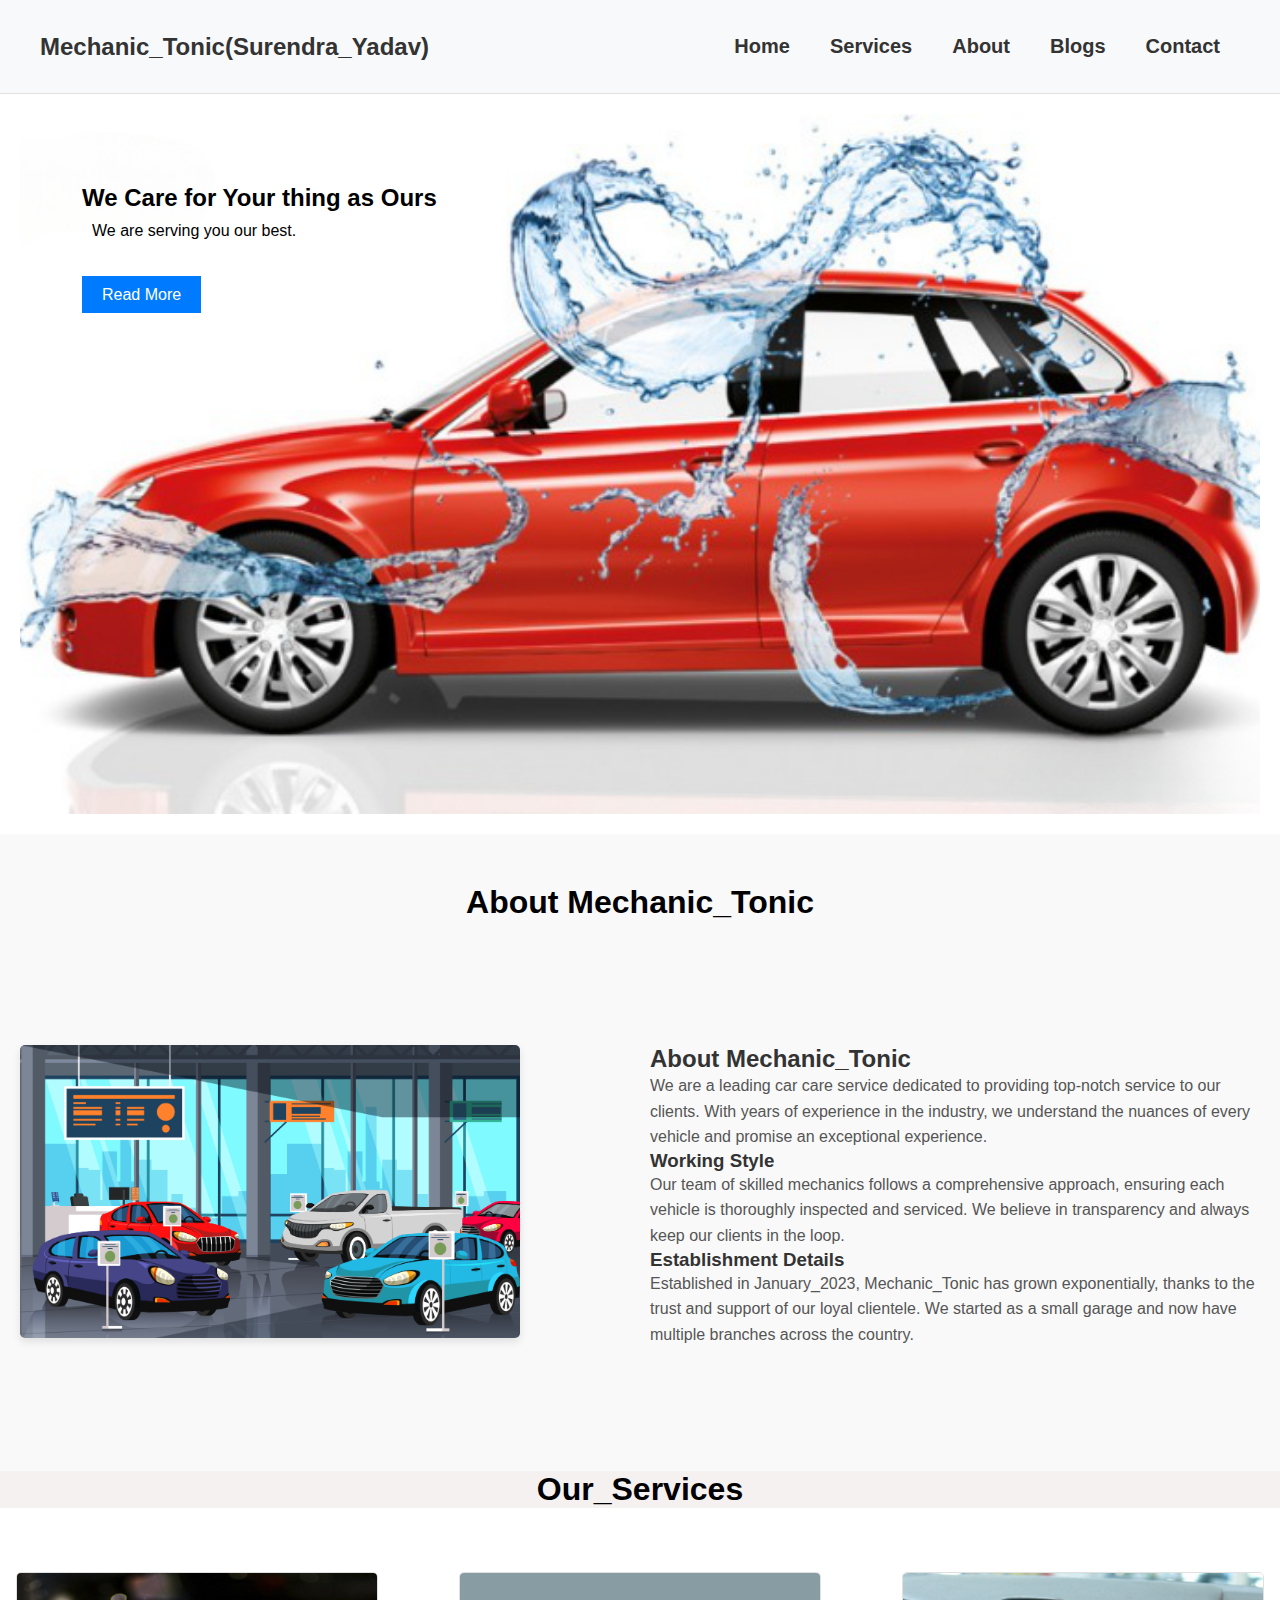
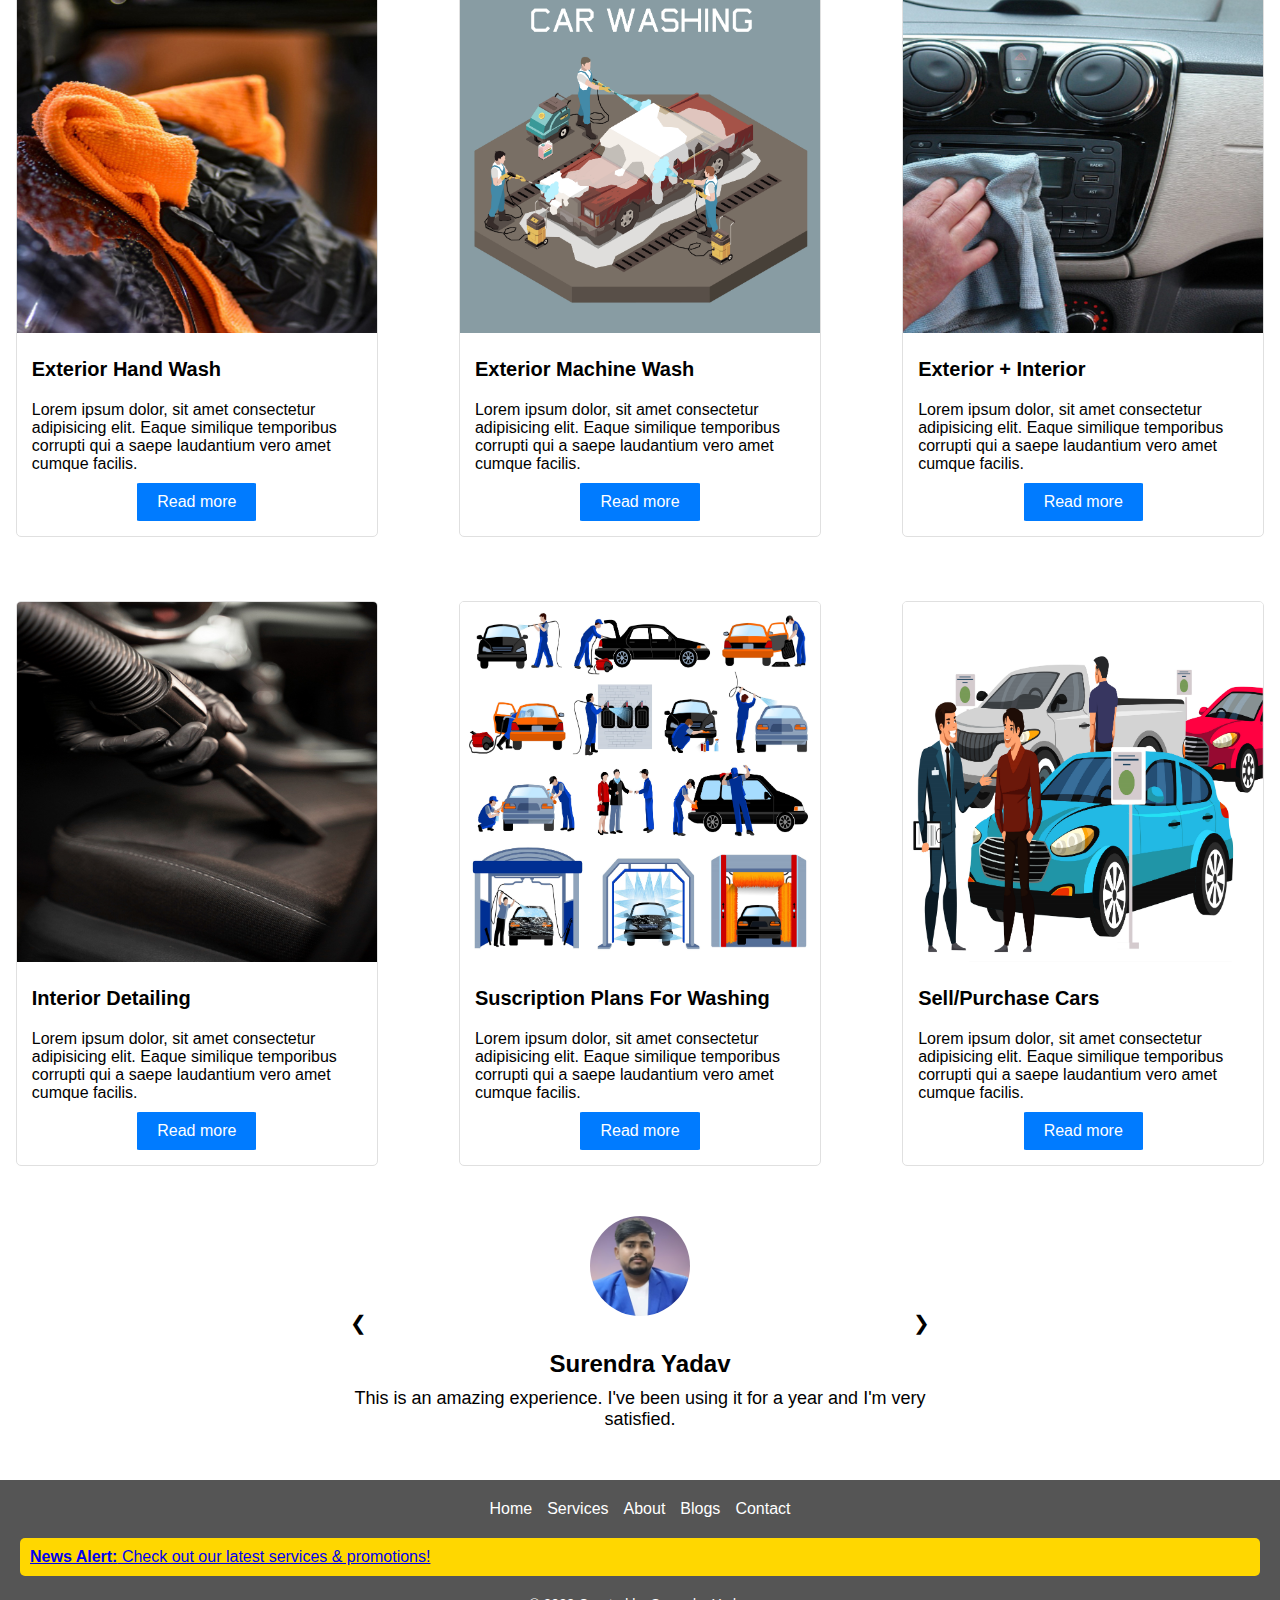
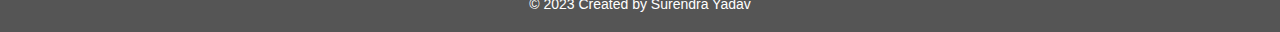
<file: index.html>
<!DOCTYPE html>
<html lang="en">
<head>
    <meta charset="UTF-8">
    <meta name="viewport" content="width=device-width, initial-scale=1.0">
    <title>task</title>
    <!-- Bootstrap CSS CDN -->
    <!-- <link href="https://cdn.jsdelivr.net/npm/bootstrap@5.0.2/dist/css/bootstrap.min.css" rel="stylesheet"> -->
    <link rel="stylesheet" href="index.css">
    <link rel="stylesheet" href="mediaquery.css">
    <style>
        /* Global Styles */
*{
    font-family: Arial, sans-serif;
    margin: 0;
    padding: 0;
    box-sizing: border-box;
}

.container {
    width: 100%;
    margin: 0 auto;
    padding: 20px;

}

/* Navbar Styles */
/* Base styles for the navbar */
.navbar {
    display: flex;
    align-items: center;
    justify-content: space-between;
    padding: 10px 20px;
    background-color: #f8f9fa; 
    border-bottom: 1px solid #e0e0e0;
}

.navbar .container {
    width: 100%;
    margin: 0 auto;
    display: flex;
    justify-content: space-between;
    align-items: center;
}

.navbar-brand {
    font-size: 24px;
    font-weight: bold;
    color: #333;
    text-decoration: none;
}

.navbar-toggler {
    display: none; 
}

.navbar-toggler-icon {
    width: 24px;
    height: 24px;
    background-color: #333; 
}

.navbar-collapse {
    display: flex;
    align-items: center;
}

.navbar-nav {
    list-style-type: none;
    padding: 0;
    display: flex;
    align-items: center;
    margin-left: auto; 
}

.nav-item {
    margin: 0 10px;
}

.nav-link {
    text-decoration: none;
    color: #333;
    padding: 5px 10px;
    display: inline-block;
    transition: color 0.3s; 
}

.nav-link:hover {
    color: #007bff; 
}



/* Jumbotron Styles */
.jumbotron {
    width: 100%;
    height: 700px;
    position: relative;
}

.image-background {
    width: 100%;
    height: 100%;
    position: relative;
}

.image-background img {
    width: 100%;
    height: 100%;
    object-fit: cover;
}

.overlay-text {
    width: 40%;
    position: absolute;
    top: 10%;
    left:5%;
    color: black;
}
.overlay-text h2 {
    font-size: 24px;
}

.overlay-text p {
    font-size: 16px;
}

.overlay-text .btn{
    background-color: #007bff;
    margin-top: 10%;
    text-decoration: none;
    padding: 10px 20px;
}

.about-section {
    padding: 50px 0;
    background-color: #f9f9f9;
}

.about-section .container {
    width: 100%;
    height: 500px;
    margin: 0 auto;
    padding: 0 20px;
}

.row {
    display: flex;
    flex-wrap: wrap;
    gap: 20px;
}
.about-section h1{
    text-align: center;
    font-weight: 900;
    font-family:'Lucida Sans', 'Lucida Sans Regular', 'Lucida Grande', 'Lucida Sans Unicode', Geneva, Verdana, sans-serif;
}
.col-md-6 {
    margin-top: 10%;
    flex: 0 0 calc(50% - 10px); /* accounting for the 20px gap */
    width: calc(50% - 10px);
}

.about-img {
    width: 100%;
    max-width: 500px;
    border-radius: 5px;
    box-shadow: 0 4px 8px rgba(0, 0, 0, 0.1);
}

.about-section h2,
.about-section h3 {
    margin-top: 0;
    color: #333;
}

.about-section p {
    color: #555;
    line-height: 1.6;
}


/* Card Styles */
.container-card {
    display: flex;
    flex-direction: column;
    width: 100%;
    margin-top:50px;
    margin: 0 auto;  
}
.container-card h1{
    text-align: center;
    background-color: #f5f1f1;
    color: black;
}
.row {
    display: flex;
    flex-wrap: wrap; 
    justify-content: space-between; 
    gap: 20px;
}
.col-md-4 {
    flex: 1 1 calc(32% - 16px);  
    max-width: calc(32% - 16px); 
    margin-top:5% ;
}

.card {
    display: flex;
    flex-direction: column;  
    margin-left: 4%;
    margin-right: 4%;
    border: 1px solid #e0e0e0;
    border-radius: 5px;
    overflow: hidden; 
}

.card-img-top {
    width: 100%;  
    max-height: 60%; 
    object-fit: cover;  
    flex-shrink: 0;  
}

.card-body {
    flex: 1;  
    padding: 15px;
    display: flex;
    flex-direction: column; 
    justify-content: space-between; 
}

.card-title {
    font-size: 20px;
    margin: 10px 0;
}

.card-text {
    font-size: 16px;
    margin: 10px 0;
}

.card .btn {
    align-self: center; 
    padding: 10px 20px;
    background-color: #007bff;
    color: white;
    text-decoration: none;
    border-radius: 2%;
}
/* Testimonials */
.testimonial-slider {
    width: 100%;
    max-width: 600px;
    margin: 50px auto;
    position: relative;
    text-align: center;
}

.slide {
    display: none;
    align-items: center;
    flex-direction: column;
}

.slide.active {
    display: block;
}

.testimonial-slider img {
    width: 100px;
    height: 100px;
    border-radius: 50%;
    object-fit: cover;
    margin-bottom: 20px;
}

.testimonial-slider h3 {
    margin: 10px 0;
    font-size: 24px;
}

.testimonial-slider p {
    font-size: 18px;
}

.testimonial-slider button {
    position: absolute;
    top: 50%;
    transform: translateY(-50%);
    background: none;
    border: none;
    font-size: 20px;
    cursor: pointer;
}

#prevSlide {
    left: 10px;
}

#nextSlide {
    right: 10px;
}



/* Footer */
.footer {
    background-color:#555;
    color: white;
}


.nav-links {
    display: flex;
    justify-content: center;
    gap: 15px;
    margin-bottom: 20px;
    color: white;
}

.nav-links a {
    text-decoration: none;
    color: white;
    font-weight: 500;
}

.news-alert {
    background-color: #ffd700;
    padding: 10px;
    margin: 20px 0;
    border-radius: 5px;
}

.footer p {
    font-size: 14px;
    color: white;
    text-align: center;
}
@media screen and (min-width: 300px) and (max-width: 800px) {

/* Global Styles */
.container {
    padding: 10px;
}

/* Navbar Styles */
.navbar {
    padding: 5px 10px;
}

.navbar-toggler {
    display: block;
    width: 30px;
    height: 30px;
    background-color: black;
}

.navbar-collapse {
    display: none;
    flex-direction: column;
    width: 100%;
}

.navbar-collapse.active {
    display: flex;
}

.navbar-nav {
    flex-direction: column;
    margin: 10px 0;
}

.nav-item {
    margin: 5px 0;
}

.nav-link {
    padding: 3px 5px;
}

/* Jumbotron Styles */
.jumbotron {
    height: 400px;
}

.overlay-text {
    width: 70%;
    top: 5%;
    left: 15%;
}

.overlay-text h2 {
    font-size: 18px;
}

.overlay-text p {
    font-size: 14px;
}

/* About Section */
.about-section {
    padding: 25px 0;
}

.about-section .container {
    height: auto;
    padding: 10px;
}

.col-md-6 {
    flex: 0 0 100%;
    width: 100%;
    margin-top: 20px;
}

.about-img {
    width: 80%;
    margin: 0 auto;
}

/* Card Styles */
.container-card h1 {
    padding: 10px;
}

.col-md-4 {
    flex: 1 1 100%;
    max-width: 100%;
    margin-top: 20px;
}

.card {
    margin: 0;
}

/* Testimonials */
.testimonial-slider {
    max-width: 80%;
}

/* Footer */
.nav-links {
    flex-direction: column;
    gap: 10px;
}

.footer p {
    font-size: 12px;
}

/* Images */
img {
    max-width: 100%;
}
}


    </style>
</head>
<body>
    <nav class="navbar navbar-expand-lg navbar-light bg-*">
        <div class="container">
            <a class="navbar-brand" href="#">Mechanic_Tonic(Surendra_Yadav)</a>
            <button class="navbar-toggler" type="button" data-bs-toggle="collapse" data-bs-target="#navbarNav" aria-controls="navbarNav" aria-expanded="false" aria-label="Toggle navigation">
                <span class="navbar-toggler-icon"></span>
            </button>
            <div class="collapse navbar-collapse" id="navbarNav">
                <ul class="navbar-nav ml-auto" >
                    <li class="nav-item">
                        <a class="nav-link" href="#">Home</a>
                    </li>
                    <li class="nav-item">
                        <a class="nav-link" href="./services.html">Services</a>
                    </li>
                    <li class="nav-item">
                        <a class="nav-link" href="#">About</a>
                    </li>
                    
                    <li class="nav-item">
                        <a class="nav-link" href="#">Blogs</a>
                    </li>
                    <li class="nav-item">
                        <a class="nav-link" href="#">Contact</a>
                    </li>
                </ul>
            </div>
        </div>
    </nav>
    <div class="container mt-4">
        <div class="jumbotron">
            <div class="image-background">
                <img src="./images/image.png" alt="" srcset="">
                <div class="overlay-text">
                    <h2>We Care for Your thing as Ours</h2>
                    <p>We are serving you our best.</p><br><br>
                    <a class="btn btn-primary btn-lg" href="#" role="button">Read More</a>
                </div>
            </div>
        </div>
    </div>  
    <section class="about-section">
        <h1>
            About Mechanic_Tonic
        </h1>
        <div class="container">
            <div class="row">
                <div class="col-md-6">
                    <!-- About Image -->
                    <img src="./images/car_showroom_06.jpg" alt="About Us" class="about-img">
                </div>
                <div class="col-md-6">
                    <!-- About Text -->
                    <h2>About Mechanic_Tonic</h2>
                    <p>We are a leading car care service dedicated to providing top-notch service to our clients. With years of experience in the industry, we understand the nuances of every vehicle and promise an exceptional experience.</p>
                    <h3>Working Style</h3>
                    <p>Our team of skilled mechanics follows a comprehensive approach, ensuring each vehicle is thoroughly inspected and serviced. We believe in transparency and always keep our clients in the loop.</p>
                    <h3>Establishment Details</h3>
                    <p>Established in January_2023, Mechanic_Tonic has grown exponentially, thanks to the trust and support of our loyal clientele. We started as a small garage and now have multiple branches across the country.</p>
                </div>
            </div>
        </div>
    </section>

     <!--section for service   -->
     <div class="container-card">
        <h1>Our_Services</h1>
        <div class="row">
    
            <!-- Card 1 -->
            <div class="col-md-4">
                <div class="card">
                    <img src="./images/hand-wash.jpg" class="card-img-top" alt="Card Image">
                    <div class="card-body">
                        <h5 class="card-title">Exterior Hand Wash</h5>
                        <p class="card-text">Lorem ipsum dolor, sit amet consectetur adipisicing elit. Eaque similique temporibus corrupti qui a saepe laudantium vero amet cumque facilis.</p>
                        <a href="#" class="btn btn-primary">Read more</a>
                    </div>
                </div>
            </div>
    
            <!-- Card 2 -->
            <div class="col-md-4">
                <div class="card">
                    <img src="./images/machine_wash.jpg" class="card-img-top" alt="Card Image">
                    <div class="card-body">
                        <h5 class="card-title">Exterior Machine Wash</h5>
                        <p class="card-text">Lorem ipsum dolor, sit amet consectetur adipisicing elit. Eaque similique temporibus corrupti qui a saepe laudantium vero amet cumque facilis.</p>
                        <a href="#" class="btn btn-primary">Read more</a>
                    </div>
                </div>
            </div>
    
            <!-- Card 3 -->
            <div class="col-md-4">
                <div class="card">
                    <img src="./images/cw-interior-detailing.jpg" alt="Card Image">
                    <div class="card-body">
                        <h5 class="card-title">Exterior + Interior</h5>
                        <p class="card-text">Lorem ipsum dolor, sit amet consectetur adipisicing elit. Eaque similique temporibus corrupti qui a saepe laudantium vero amet cumque facilis.</p>
                        <a href="#" class="btn btn-primary">Read more</a>
                    </div>
                </div>
            </div>
        </div>
    </div>
    <div class="container-card">
        <div class="row">
    
            <!-- Card 1 -->
            <div class="col-md-4">
                <div class="card">
                    <img src="./images/car-interior-clean-up-service.jpg" class="card-img-top" alt="Card Image">
                    <div class="card-body">
                        <h5 class="card-title">Interior Detailing</h5>
                        <p class="card-text">Lorem ipsum dolor, sit amet consectetur adipisicing elit. Eaque similique temporibus corrupti qui a saepe laudantium vero amet cumque facilis.</p>
                        <a href="#" class="btn btn-primary">Read more</a>
                    </div>
                </div>
            </div>
    
            <!-- Card 2 -->
            <div class="col-md-4">
                <div class="card">
                    <img src="./images/full_services.jpg" alt="Card Image">
                    <div class="card-body">
                        <h5 class="card-title">Suscription Plans For Washing</h5>
                        <p class="card-text">Lorem ipsum dolor, sit amet consectetur adipisicing elit. Eaque similique temporibus corrupti qui a saepe laudantium vero amet cumque facilis.</p>
                        <a href="#" class="btn btn-primary">Read more</a>
                    </div>
                </div>
            </div>
    
            <!-- Card 3 -->
            <div class="col-md-4">
                <div class="card">
                    <img src="./images/sell_old.jpg" class="card-img-top" alt="Card Image">
                    <div class="card-body">
                        <h5 class="card-title">Sell/Purchase Cars</h5>
                        <p class="card-text">Lorem ipsum dolor, sit amet consectetur adipisicing elit. Eaque similique temporibus corrupti qui a saepe laudantium vero amet cumque facilis.</p>
                        <a href="#" class="btn btn-primary">Read more</a>
                    </div>
                </div>
            </div>
    
        </div>
    </div>
    <div class="testimonial-slider" id="testimonialSlider">
        <div class="slide active">
            <img src="./images/pic.jpg" alt="">
            <h3>Surendra Yadav</h3>
            <p>This is an amazing experience. I've been using it for a year and I'm very satisfied.</p>
        </div>
        <div class="slide">
            <img src="./images/pic.jpg" alt="Surendra Yadav">
            <h3>Surendra Yadav</h3>
            <p>Excellent customer service! They were always there to help when I had questions.</p>
        </div>
        <div class="slide">
            <img src="./images/pic.jpg" alt="Surendra Yadav">
            <h3>Surendra Yadav</h3>
            <p>Excellent customer service! They were always there to help when I had questions.</p>
        </div>
        <div class="slide">
            <img src="./images/pic.jpg" alt="Surendra Yadav">
            <h3>Surendra Yadav</h3>
            <p>Excellent customer service! They were always there to help when I had questions.</p>
        </div>
        <div class="slide">
            <img src="./images/pic.jpg" alt="Surendra Yadav">
            <h3>Surendra Yadav</h3>
            <p>Excellent customer service! They were always there to help when I had questions.</p>
        </div>
        <!-- Add more slides as needed -->
        <button id="prevSlide">&#10094;</button>
        <button id="nextSlide">&#10095;</button>
    </div>
    
    
    <footer class="footer bg-light p-4 mt-4 text-center">
        <div class="container">
            <!-- Navigation Links -->
            <div class="nav-links">
                <a href="#">Home</a>
                <a href="#">Services</a>
                <a href="#">About</a>
                <a href="#">Blogs</a>
                <a href="#">Contact</a>
            </div>
            
            <!-- News Alert -->
            <div class="news-alert">
                <a href="path_to_news_or_promotions_page.html" class="news-alert-link">
                    <strong>News Alert:</strong> Check out our latest services & promotions!
                </a>
            </div>
            <p>&copy; 2023 Created by Surendra Yadav</p>
        </div>
    </footer>
    
<!-- Bootstrap JS and Popper.js CDN -->
<!-- <script src="https://cdn.jsdelivr.net/npm/bootstrap@5.0.2/dist/js/bootstrap.bundle.min.js"></script> -->
<script src="index.js"></script>
<script>
    document.addEventListener("DOMContentLoaded", function() {
    var toggler = document.querySelector(".navbar-toggler");
    var collapse = document.querySelector(".collapse");

    toggler.addEventListener("click", function() {
        if (collapse.style.display === "none" || collapse.style.display === "") {
            collapse.style.display = "block";
        } else {
            collapse.style.display = "none";
        }
    });
});


document.addEventListener('DOMContentLoaded', function() {
    const prevButton = document.getElementById('prevSlide');
    const nextButton = document.getElementById('nextSlide');
    const slides = document.querySelectorAll('.testimonial-slider .slide');

    let currentSlide = 0;

    function showSlide(slideIndex) {
        slides[currentSlide].classList.remove('active');
        slides[slideIndex].classList.add('active');
        currentSlide = slideIndex;
    }

    prevButton.addEventListener('click', function() {
        const newSlideIndex = (currentSlide - 1 + slides.length) % slides.length;
        showSlide(newSlideIndex);
    });

    nextButton.addEventListener('click', function() {
        const newSlideIndex = (currentSlide + 1) % slides.length;
        showSlide(newSlideIndex);
    });
});

</script>
</body>
</html>
</file>
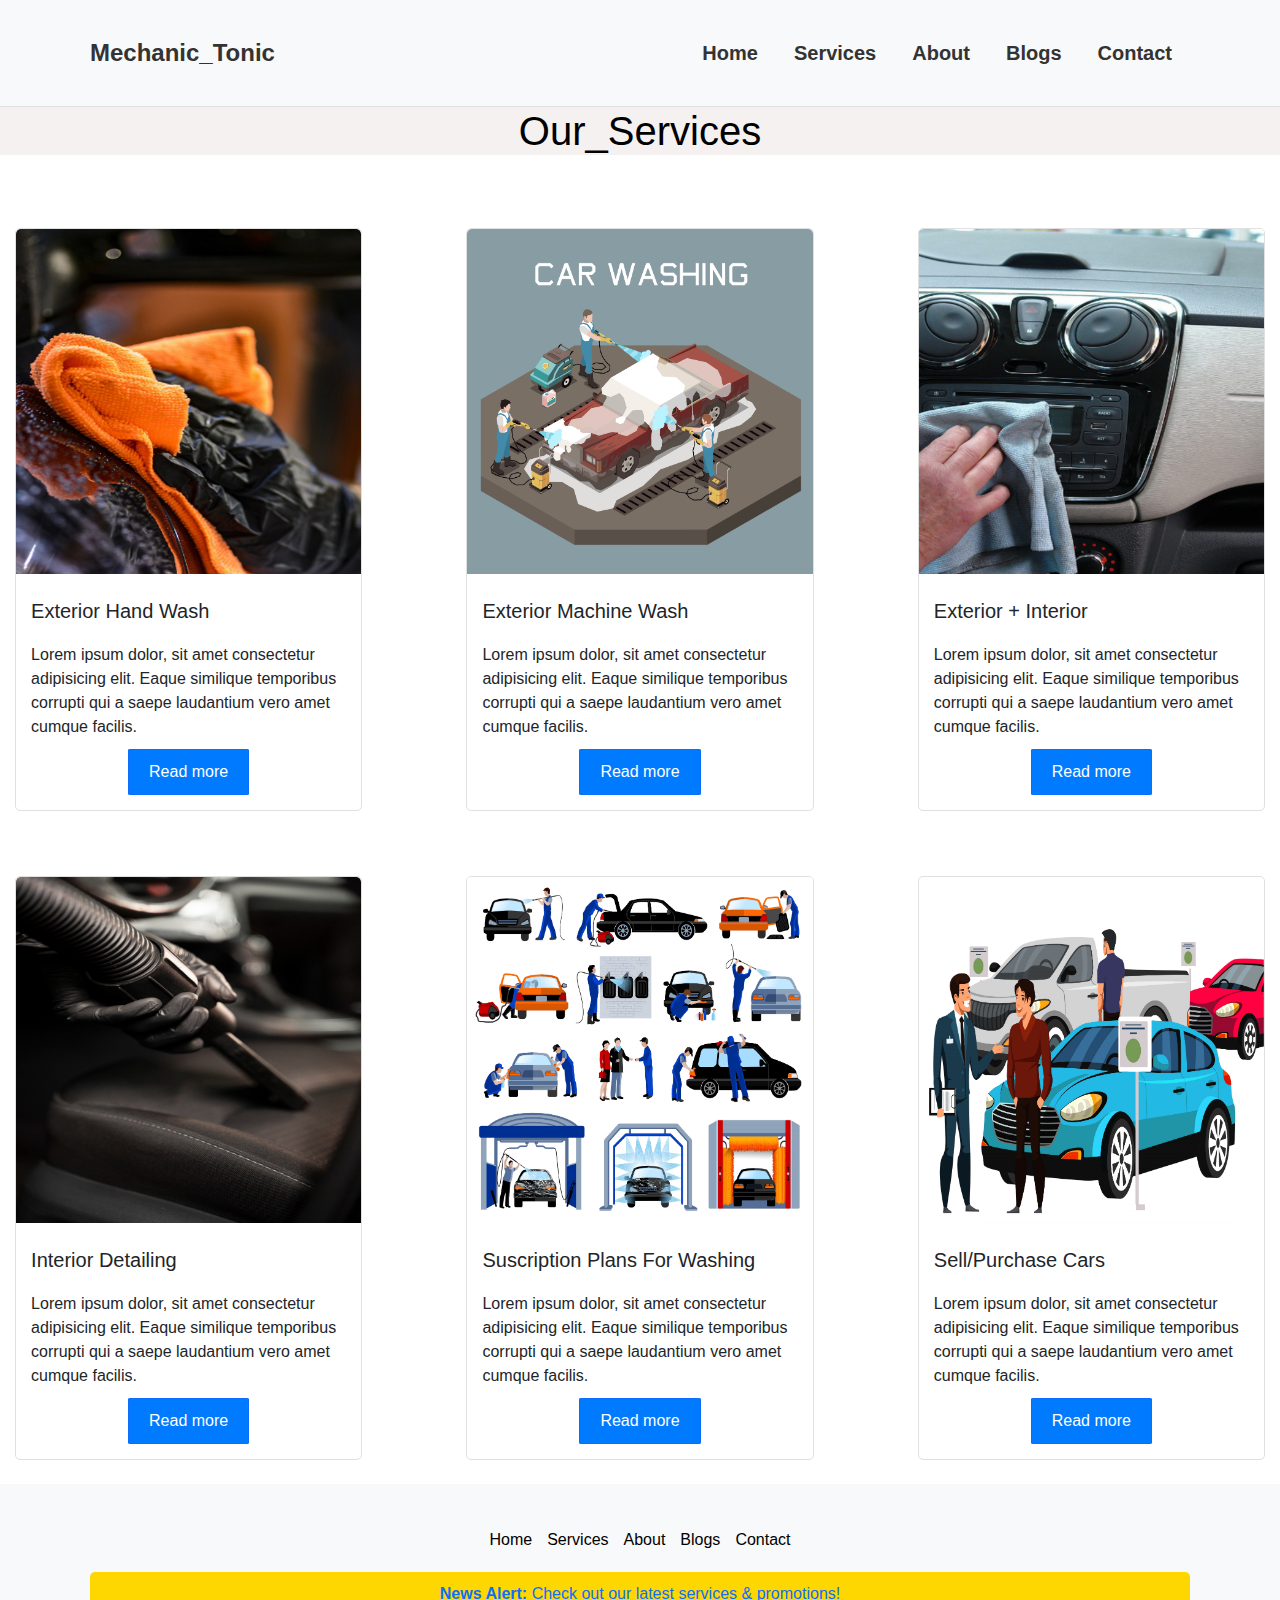
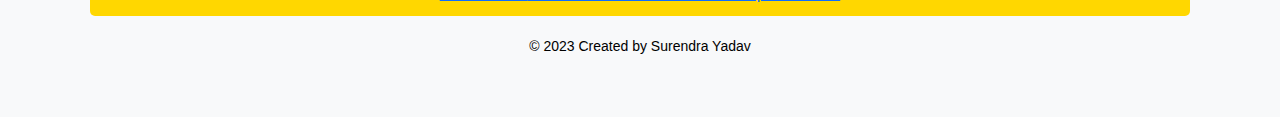
<file: services.html>
<!DOCTYPE html>
<html lang="en">
<head>
    <meta charset="UTF-8">
    <meta name="viewport" content="width=device-width, initial-scale=1.0">
    <title>task</title>
    <!-- Bootstrap CSS CDN -->
    <link href="https://cdn.jsdelivr.net/npm/bootstrap@5.0.2/dist/css/bootstrap.min.css" rel="stylesheet">
    <link rel="stylesheet" href="index.css">
    <link rel="stylesheet" href="mediaquery.css">
    <style>
 .footer {
    background-color:#555;
}


.nav-links {
    display: flex;
    justify-content: center;
    gap: 15px;
    color: white;
}

.nav-links a {
    text-decoration: none;
    color: black;
    font-weight: 500;
}

.news-alert {
    background-color: #ffd700;
    padding: 10px;
    margin: 20px 0;
    border-radius: 5px;
}

.footer p {
    font-size: 14px;
    color: black;
    text-align: center;
}

    </style>
</head>
<body>
    <nav class="navbar navbar-expand-lg navbar-light bg-*">
        <div class="container">
            <a class="navbar-brand" href="#">Mechanic_Tonic</a>
            <button class="navbar-toggler" type="button" data-bs-toggle="collapse" data-bs-target="#navbarNav" aria-controls="navbarNav" aria-expanded="false" aria-label="Toggle navigation">
                <span class="navbar-toggler-icon"></span>
            </button>
            <div class="collapse navbar-collapse" id="navbarNav">
                <ul class="navbar-nav ml-auto" >
                    <li class="nav-item">
                        <a class="nav-link" href="./index.html">Home</a>
                    </li>
                    <li class="nav-item">
                        <a class="nav-link" href="#">Services</a>
                    </li>
                    <li class="nav-item">
                        <a class="nav-link" href="#">About</a>
                    </li>
                    
                    <li class="nav-item">
                        <a class="nav-link" href="#">Blogs</a>
                    </li>
                    <li class="nav-item">
                        <a class="nav-link" href="#">Contact</a>
                    </li>
                </ul>
            </div>
        </div>
    </nav>
    <!--section for service   -->
    <div class="container-card">
        <h1>Our_Services</h1>
        <div class="row">
    
            <!-- Card 1 -->
            <div class="col-md-4">
                <div class="card">
                    <img src="./images/hand-wash.jpg" class="card-img-top" alt="Card Image">
                    <div class="card-body">
                        <h5 class="card-title">Exterior Hand Wash</h5>
                        <p class="card-text">Lorem ipsum dolor, sit amet consectetur adipisicing elit. Eaque similique temporibus corrupti qui a saepe laudantium vero amet cumque facilis.</p>
                        <a href="#" class="btn btn-primary">Read more</a>
                    </div>
                </div>
            </div>
    
            <!-- Card 2 -->
            <div class="col-md-4">
                <div class="card">
                    <img src="./images/machine_wash.jpg" class="card-img-top" alt="Card Image">
                    <div class="card-body">
                        <h5 class="card-title">Exterior Machine Wash</h5>
                        <p class="card-text">Lorem ipsum dolor, sit amet consectetur adipisicing elit. Eaque similique temporibus corrupti qui a saepe laudantium vero amet cumque facilis.</p>
                        <a href="#" class="btn btn-primary">Read more</a>
                    </div>
                </div>
            </div>
    
            <!-- Card 3 -->
            <div class="col-md-4">
                <div class="card">
                    <img src="./images/cw-interior-detailing.jpg" alt="Card Image">
                    <div class="card-body">
                        <h5 class="card-title">Exterior + Interior</h5>
                        <p class="card-text">Lorem ipsum dolor, sit amet consectetur adipisicing elit. Eaque similique temporibus corrupti qui a saepe laudantium vero amet cumque facilis.</p>
                        <a href="#" class="btn btn-primary">Read more</a>
                    </div>
                </div>
            </div>
        </div>
    </div>
    <div class="container-card">
        <div class="row">
    
            <!-- Card 1 -->
            <div class="col-md-4">
                <div class="card">
                    <img src="./images/car-interior-clean-up-service.jpg" class="card-img-top" alt="Card Image">
                    <div class="card-body">
                        <h5 class="card-title">Interior Detailing</h5>
                        <p class="card-text">Lorem ipsum dolor, sit amet consectetur adipisicing elit. Eaque similique temporibus corrupti qui a saepe laudantium vero amet cumque facilis.</p>
                        <a href="#" class="btn btn-primary">Read more</a>
                    </div>
                </div>
            </div>
    
            <!-- Card 2 -->
            <div class="col-md-4">
                <div class="card">
                    <img src="./images/full_services.jpg" alt="Card Image">
                    <div class="card-body">
                        <h5 class="card-title">Suscription Plans For Washing</h5>
                        <p class="card-text">Lorem ipsum dolor, sit amet consectetur adipisicing elit. Eaque similique temporibus corrupti qui a saepe laudantium vero amet cumque facilis.</p>
                        <a href="#" class="btn btn-primary">Read more</a>
                    </div>
                </div>
            </div>
    
            <!-- Card 3 -->
            <div class="col-md-4">
                <div class="card">
                    <img src="./images/sell_old.jpg" class="card-img-top" alt="Card Image">
                    <div class="card-body">
                        <h5 class="card-title">Sell/Purchase Cars</h5>
                        <p class="card-text">Lorem ipsum dolor, sit amet consectetur adipisicing elit. Eaque similique temporibus corrupti qui a saepe laudantium vero amet cumque facilis.</p>
                        <a href="#" class="btn btn-primary">Read more</a>
                    </div>
                </div>
            </div>
    
        </div>
    </div>    
    
    <footer class="footer bg-light p-4 mt-4 text-center">
        <div class="container">
            <!-- Navigation Links -->
            <div class="nav-links">
                <a href="#">Home</a>
                <a href="#">Services</a>
                <a href="#">About</a>
                <a href="#">Blogs</a>
                <a href="#">Contact</a>
            </div>
            
            <!-- News Alert -->
            <div class="news-alert">
                <a href="path_to_news_or_promotions_page.html" class="news-alert-link">
                    <strong>News Alert:</strong> Check out our latest services & promotions!
                </a>
            </div>
            <p>&copy; 2023 Created by Surendra Yadav</p>
        </div>
    </footer>
    
<!-- Bootstrap JS and Popper.js CDN -->
<script src="https://cdn.jsdelivr.net/npm/bootstrap@5.0.2/dist/js/bootstrap.bundle.min.js"></script>
<script src="index.js"></script>
</body>
</html>
</file>
<file: index.css>
/* Global Styles */
*{
    font-family: Arial, sans-serif;
    margin: 0;
    padding: 0;
    box-sizing: border-box;
}

.container {
    width: 100%;
    margin: 0 auto;
    padding: 20px;

}

/* Navbar Styles */
/* Base styles for the navbar */
.navbar {
    display: flex;
    align-items: center;
    justify-content: space-between;
    padding: 10px 20px;
    background-color: #f8f9fa; 
    border-bottom: 1px solid #e0e0e0;
}

.navbar .container {
    width: 100%;
    margin: 0 auto;
    display: flex;
    justify-content: space-between;
    align-items: center;
}

.navbar-brand {
    font-size: 24px;
    font-weight: bold;
    color: #333;
    text-decoration: none;
}

.navbar-toggler {
    display: none; 
}

.navbar-toggler-icon {
    width: 24px;
    height: 24px;
    background-color: #333; 
}

.navbar-collapse {
    display: flex;
    align-items: center;
}

.navbar-nav {
    list-style-type: none;
    padding: 0;
    display: flex;
    align-items: center;
    margin-left: auto; 
}

.nav-item {
    margin: 0 10px;
}

.nav-link {
    text-decoration: none;
    color: #333;
    font-size: 20px;
    font-weight:bolder ;
    font-family: Verdana, Geneva, Tahoma, sans-serif;
    padding: 5px 10px;
    display: inline-block;
    transition: color 0.3s; 
}

.nav-link:hover {
    color: #007bff; 
}



/* Jumbotron Styles */
.jumbotron {
    width: 100%;
    height: 700px;
    position: relative;
}

.image-background {
    width: 100%;
    height: 100%;
    position: relative;
}

.image-background img {
    width: 100%;
    height: 100%;
    object-fit: cover;
}

.overlay-text {
    width: 40%;
    position: absolute;
    top: 10%;
    left:5%;
    color: black;
}
.overlay-text h2 {
    font-size: 24px;
}

.overlay-text p {
    font-size: 16px;
    padding: 10px;
}

.overlay-text .btn{
    background-color: #007bff;
    margin-top: 10%;
    color: white;
    text-decoration: none;
    padding: 10px 20px;
}

.about-section {
    padding: 50px 0;
    background-color: #f9f9f9;
}

.about-section .container {
    width: 100%;
    height: 500px;
    margin: 0 auto;
    padding: 0 20px;
}

.row {
    display: flex;
    flex-wrap: wrap;
    gap: 20px;
}
.about-section h1{
    text-align: center;
    font-weight: 900;
    font-family:'Lucida Sans', 'Lucida Sans Regular', 'Lucida Grande', 'Lucida Sans Unicode', Geneva, Verdana, sans-serif;
}
.col-md-6 {
    margin-top: 10%;
    flex: 0 0 calc(50% - 10px); /* accounting for the 20px gap */
    width: calc(50% - 10px);
}

.about-img {
    width: 100%;
    max-width: 500px;
    border-radius: 5px;
    box-shadow: 0 4px 8px rgba(0, 0, 0, 0.1);
}

.about-section h2,
.about-section h3 {
    margin-top: 0;
    color: #333;
}

.about-section p {
    color: #555;
    line-height: 1.6;
}


/* Card Styles */
.container-card {
    display: flex;
    flex-direction: column;
    width: 100%;
    margin-top:50px;
    margin: 0 auto;  
}
.container-card h1{
    text-align: center;
    background-color: #f5f1f1;
    color: black;
}
.row {
    display: flex;
    flex-wrap: wrap; 
    justify-content: space-between; 
    gap: 20px;
}
.col-md-4 {
    flex: 1 1 calc(32% - 16px);  
    max-width: calc(32% - 16px); 
    margin-top:5% ;
}

.card {
    display: flex;
    flex-direction: column;  
    margin-left: 4%;
    margin-right: 4%;
    border: 1px solid #e0e0e0;
    border-radius: 5px;
    overflow: hidden; 
}

.card-img-top {
    width: 100%;  
    max-height: 60%; 
    object-fit: cover;  
    flex-shrink: 0;  
}

.card-body {
    flex: 1;  
    padding: 15px;
    display: flex;
    flex-direction: column; 
    justify-content: space-between; 
}

.card-title {
    font-size: 20px;
    margin: 10px 0;
}

.card-text {
    font-size: 16px;
    margin: 10px 0;
}

.card .btn {
    align-self: center; 
    padding: 10px 20px;
    background-color: #007bff;
    color: white;
    text-decoration: none;
    border-radius: 2%;
}
/* Testimonials */
.testimonial-slider {
    width: 100%;
    max-width: 600px;
    margin: 50px auto;
    position: relative;
    text-align: center;
}

.slide {
    display: none;
    align-items: center;
    flex-direction: column;
}

.slide.active {
    display: block;
}

.testimonial-slider img {
    width: 100px;
    height: 100px;
    border-radius: 50%;
    object-fit: cover;
    margin-bottom: 20px;
}

.testimonial-slider h3 {
    margin: 10px 0;
    font-size: 24px;
}

.testimonial-slider p {
    font-size: 18px;
}

.testimonial-slider button {
    position: absolute;
    top: 50%;
    transform: translateY(-50%);
    background: none;
    border: none;
    font-size: 20px;
    cursor: pointer;
}

#prevSlide {
    left: 10px;
}

#nextSlide {
    right: 10px;
}



/* Footer */
.footer {
    background-color:#555;
    color: white;
}


.nav-links {
    display: flex;
    justify-content: center;
    gap: 15px;
    margin-bottom: 20px;
    color: white;
}

.nav-links a {
    text-decoration: none;
    color: white;
    font-weight: 500;
}

.news-alert {
    background-color: #ffd700;
    padding: 10px;
    margin: 20px 0;
    border-radius: 5px;
}

.footer p {
    font-size: 14px;
    color: white;
    text-align: center;
}
</file>
<file: mediaquery.css>
@media screen and (min-width: 300px) and (max-width: 800px) {

    /* Global Styles */
    .container {
        padding: 10px;
    }

    /* Navbar Styles */
    .navbar {
        padding: 5px 10px;
    }

    .navbar-toggler {
        display: block;
        width: 30px;
        height: 30px;
        background-color: black;
    }

    .navbar-collapse {
        display: none;
        flex-direction: column;
        width: 100%;
    }

    .navbar-collapse.active {
        display: flex;
    }

    .navbar-nav {
        flex-direction: column;
        margin: 10px 0;
    }

    .nav-item {
        margin: 5px 0;
    }

    .nav-link {
        padding: 3px 5px;
    }

    /* Jumbotron Styles */
    .jumbotron {
        height: 400px;
    }
    .jumbotron img{
        width: 100%;
        background-size: cover;
        background-position: center;
    }

    .overlay-text {
        width: 70%;
        top: 5%;
        left: 15%;
    }

    .overlay-text h2 {
        font-size: 18px;
    }

    .overlay-text p {
        font-size: 14px;
    }

    /* About Section */
    .about-section {
        padding: 25px 0;
    }

    .about-section .container {
        height: auto;
        padding: 10px;
    }

    .col-md-6 {
        flex: 0 0 100%;
        width: 100%;
        margin-top: 20px;
    }

    .about-img {
        width: 80%;
        margin: 0 auto;
    }

    /* Card Styles */
    .container-card h1 {
        padding: 10px;
    }

    .col-md-4 {
        flex: 1 1 100%;
        max-width: 100%;
        margin-top: 20px;
    }

    .card {
        margin: 0;
    }

    /* Testimonials */
    .testimonial-slider {
        max-width: 80%;
    }

    /* Footer */
    .nav-links {
        flex-direction: column;
        gap: 10px;
    }

    .footer p {
        font-size: 12px;
    }

    /* Images */
    img {
        max-width: 100%;
    }
}
</file>
